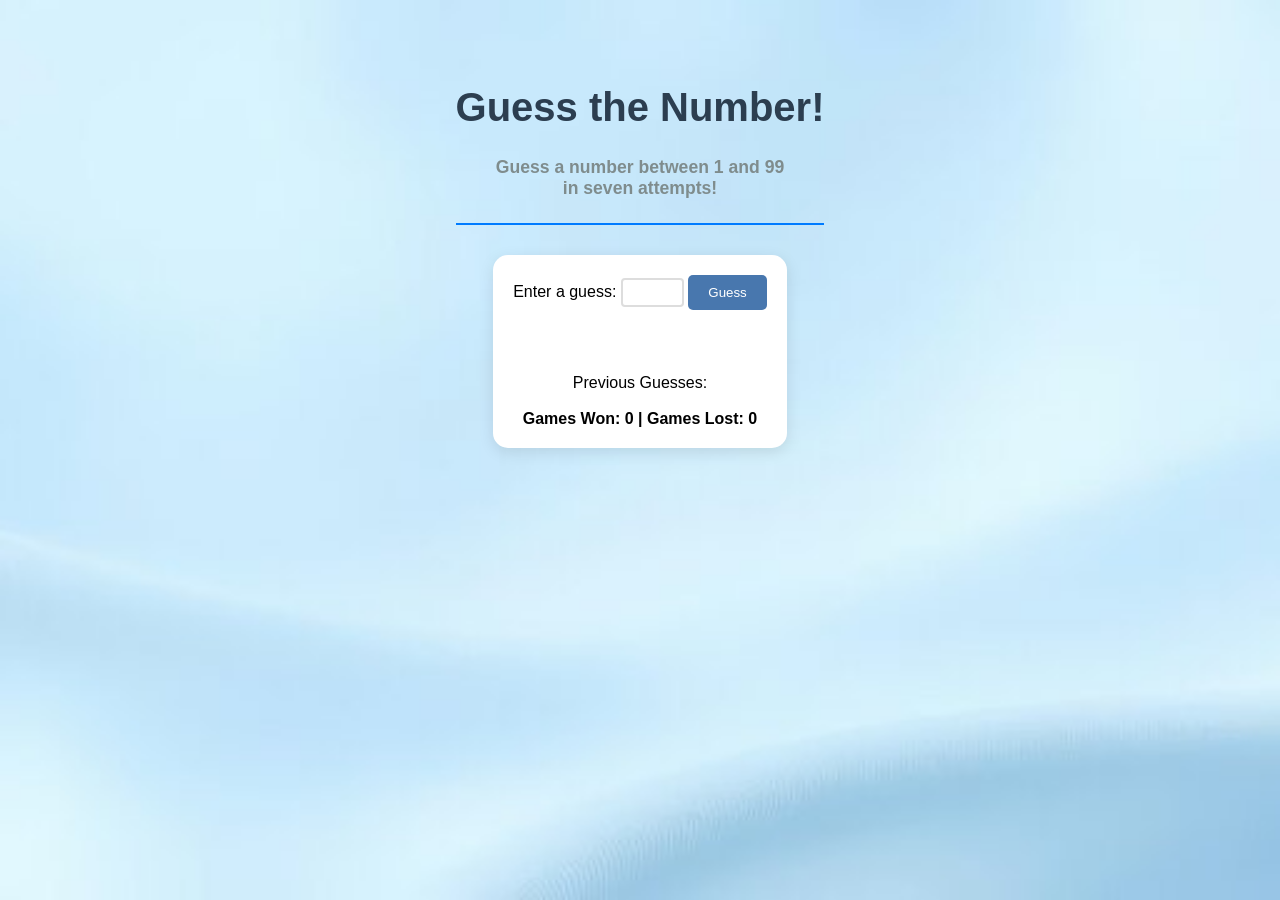
<file: Lab2/index.html>
<!DOCTYPE html>
<html><head>
        <title> Guess the Number </title>
        <meta charset="utf-8">
        <link href="css/styles.css" rel="stylesheet" type="text/css">
    </head>
    <body>

        <header>
            <h1>Guess the Number!</h1>
            <h2>Guess a number between 1 and 99 <br> in seven attempts!</h2>
        </header>
        <br>
        <div id="main">
          Enter a guess: 
          <input type="text" id="playerGuess" size="5">         
          <button id="guessBtn" style="display: inline;"> Guess </button> <br>
          <button id="resetBtn" style="display: none;"> Play Again! </button> 
          <div id="feedback" style="color: orange;">Guess was high</div>
          <div> Previous Guesses: 
                <span id="guesses">12 12 </span>
          </div>
        </div>
        
        <script src="js/script.js"></script>
    
</body></html>
</file>
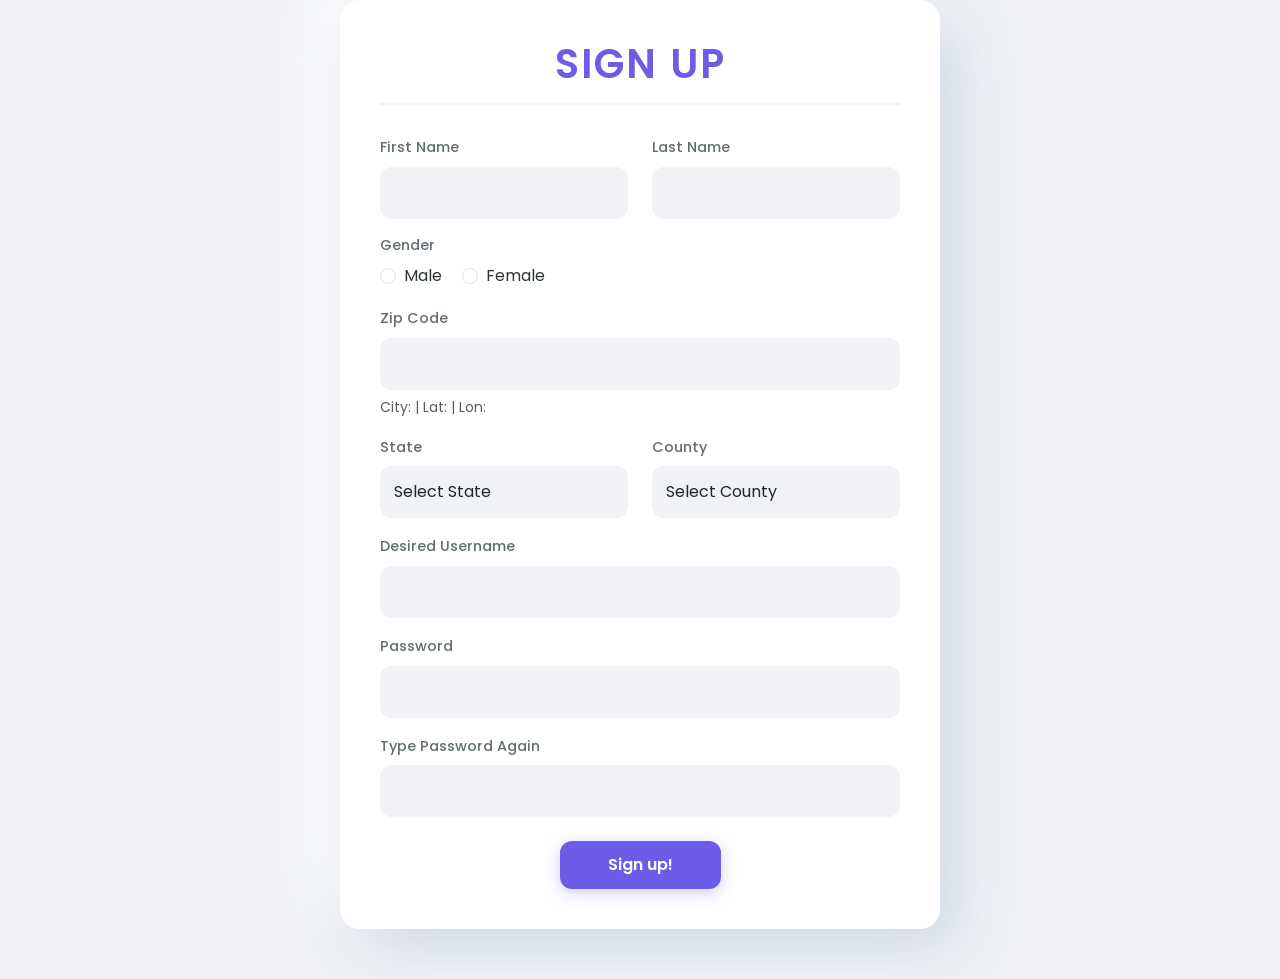
<file: Lab3/index.html>
<!DOCTYPE html>
<html lang="en">
<head>
    <meta charset="UTF-8">
    <meta name="viewport" content="width=device-width, initial-scale=1.0">
    <title>Sign Up Page</title>
    <link href="https://cdn.jsdelivr.net/npm/bootstrap@5.3.0/dist/css/bootstrap.min.css" rel="stylesheet">
    <link rel="stylesheet" href="css/styles.css">
</head>

<body class="assignment-main">
    <div class="container">
        <div class="quiz-shell mx-auto">
            <h1 class="quiz-title text-center">Sign Up</h1>

            <form id="signupForm" action="welcome.html" method="GET" class="needs-validation">
                
                <div class="row mb-3">
                    <div class="col">
                        <label class="form-label">First Name</label>
                        <input type="text" name="fName" class="form-control">
                    </div>
                    <div class="col">
                        <label class="form-label">Last Name</label>
                        <input type="text" name="lName" class="form-control">
                    </div>
                </div>

                <div class="mb-3">
                    <label class="form-label d-block">Gender</label>
                    <div class="form-check form-check-inline">
                        <input class="form-check-input" type="radio" name="gender" value="m">
                        <label class="form-check-label">Male</label>
                    </div>
                    <div class="form-check form-check-inline">
                        <input class="form-check-input" type="radio" name="gender" value="f">
                        <label class="form-check-label">Female</label>
                    </div>
                </div>

                <div class="mb-3">
                    <label class="form-label">Zip Code</label>
                    <input type="text" id="zip" name="zip" class="form-control">
                    <div id="zipError" class="feedback-slot"></div>
                    <small class="text-muted">
                        City: <span id="city"></span> | 
                        Lat: <span id="lat"></span> | 
                        Lon: <span id="lon"></span>
                    </small>
                </div>

                <div class="row mb-3">
                    <div class="col">
                        <label class="form-label">State</label>
                        <select id="state" name="state" class="form-select">
                        <option value="">Select State</option>
                        </select>
                    </div>
                    <div class="col">
                        <label class="form-label">County</label>
                        <select id="county" name="county" class="form-select">
                        <option value="">Select County</option>
                        </select>                    
                    </div>
                </div>

                <div class="mb-3">
                    <label class="form-label">Desired Username</label>
                    <input type="text" id="username" name="username" class="form-control">
                    <div id="usernameError" class="feedback-slot"></div>
                </div>

                <div class="mb-3">
                    <label class="form-label">Password</label>
                    <input type="password" id="pwd" name="password" class="form-control">
                    <div id="suggestedPwd" class="text-muted small mt-1"></div>
                </div>

                <div class="mb-4">
                    <label class="form-label">Type Password Again</label>
                    <input type="password" id="pwdAgain" class="form-control">
                    <div id="passwordError" class="feedback-slot text-danger"></div>
                </div>

                <div class="text-center">
                    <button type="submit" class="btn btn-primary px-5">Sign up!</button>
                </div>
            </form>
        </div>
    </div>

    <script src="js/script.js"></script>
</body>
</html>
</file>
<file: Lab2/css/styles.css>
/* General Layout */
body {
    font-family: 'Segoe UI', sans-serif;
    background-image: url("../img/background.jpg");
    background-size: cover;
    background-position: center;
    background-repeat: no-repeat;
    background-attachment: fixed;
    text-align: center;
    padding: 50px;
}

header {
    margin-bottom: 30px;
    border-bottom: 2px solid #007bff;
    display: inline-block;
    padding-bottom: 10px;
}

#main {
    background: white;
    border-radius: 15px;
    padding: 20px;
    box-shadow: 0 4px 15px rgba(0,0,0,0.1);
    display: inline-block;
}

/* Typography & Colors */
h1 { color: #2c3e50; font-size: 2.5rem; }
h2 { font-size: 1.1rem; color: #7f8c8d; }

#feedback {
    margin: 20px 0;
    font-weight: bold;
    min-height: 24px;
}

.error { color: #e74c3c; font-size: 0.9rem; }
.loss { color: red; text-transform: uppercase; }
.win { color: #27ae60; }

/* Interactive Elements */
button {
    padding: 10px 20px;
    border: none;
    border-radius: 5px;
    cursor: pointer;
    transition: background 0.3s ease;
}

#guessBtn { background-color: #4877ae; color: white; }
#resetBtn { background-color: #e74c3c; color: white; }
#guessBtn:hover { background-color: #0056b3; }

#playerGuess {
    border: 2px solid #ddd;
    border-radius: 4px;
    padding: 5px;
    outline: none;
}
</file>
<file: Lab3/css/styles.css>
@import url('https://fonts.googleapis.com/css2?family=Poppins:wght@300;400;600&display=swap');

:root {
    --bg-color: #f0f2f5;
    --card-bg: #ffffff;
    --text-main: #2d3436;
    --primary: #6c5ce7; 
    --secondary: #a29bfe;
    --success: #00b894;
    --error: #d63031;
}

body {
    background-color: var(--bg-color);
    font-family: 'Poppins', sans-serif;
    color: var(--text-main);
    padding-bottom: 50px;
}

.quiz-shell {
    background: var(--card-bg);
    border-radius: 20px;
    box-shadow: 20px 20px 60px #d1d9e6, -20px -20px 60px #ffffff;
    padding: 40px;
    max-width: 600px;
}

.quiz-title {
    color: var(--primary);
    font-weight: 600;
    text-transform: uppercase;
    letter-spacing: 2px;
    margin-bottom: 30px;
    border-bottom: 2px solid var(--bg-color);
    padding-bottom: 15px;
}

.form-label {
    font-weight: 500;
    font-size: 0.9rem;
    color: #636e72;
}

.form-control, .form-select {
    background: var(--bg-color);
    border: 2px solid transparent;
    border-radius: 12px;
    padding: 12px;
    transition: all 0.3s ease;
}

.form-control:focus, .form-select:focus {
    box-shadow: inset 2px 2px 5px #babecc, inset -5px -5px 10px #ffffff;
    background: var(--bg-color);
    border-color: var(--secondary);
    outline: none;
}

.btn-primary {
    background: var(--primary);
    border: none;
    border-radius: 12px;
    padding: 12px 40px;
    font-weight: 600;
    box-shadow: 0 4px 15px rgba(108, 92, 231, 0.3);
    transition: all 0.3s ease;
}

.btn-primary:hover {
    background: var(--secondary);
    transform: translateY(-3px);
}

.feedback-slot {
    font-size: 0.85rem;
    margin-top: 5px;
    font-weight: 500;
}

#zipError { color: var(--error); }
.text-success-custom { color: var(--success); }
.text-error-custom { color: var(--error); }

.welcome-card {
    background: rgba(255, 255, 255, 0.75);
    backdrop-filter: blur(12px);
    border-radius: 20px;
    padding: 50px 40px;
    text-align: center;

    box-shadow: 0 10px 35px rgba(0,0,0,0.1);
    border: 1px solid rgba(255,255,255,0.3);

    max-width: 500px;
    width: 100%;
}

.welcome-title {
    font-size: 2.2rem;
    color: var(--primary);
    font-weight: 600;
    margin-bottom: 15px;
}

.welcome-text {
    font-size: 1rem;
    color: #555;
    margin-bottom: 20px;
}
</file>
